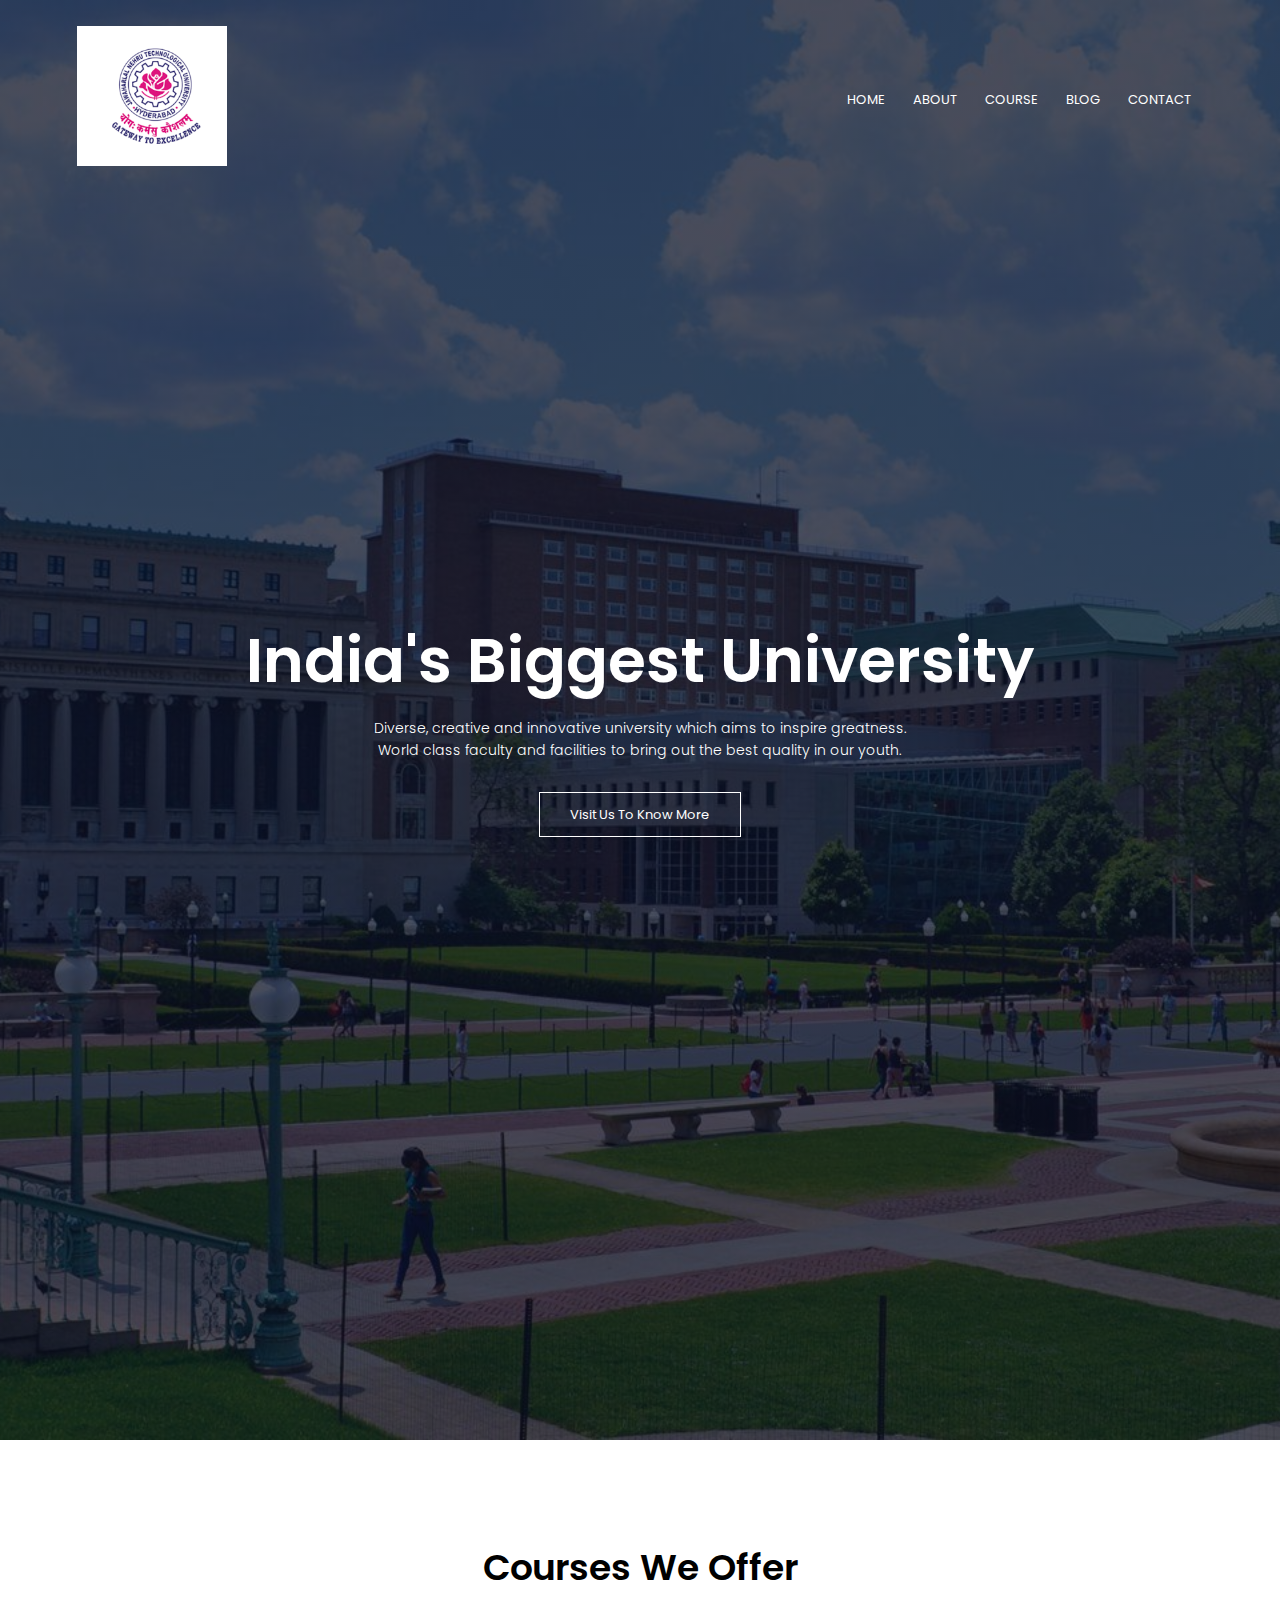
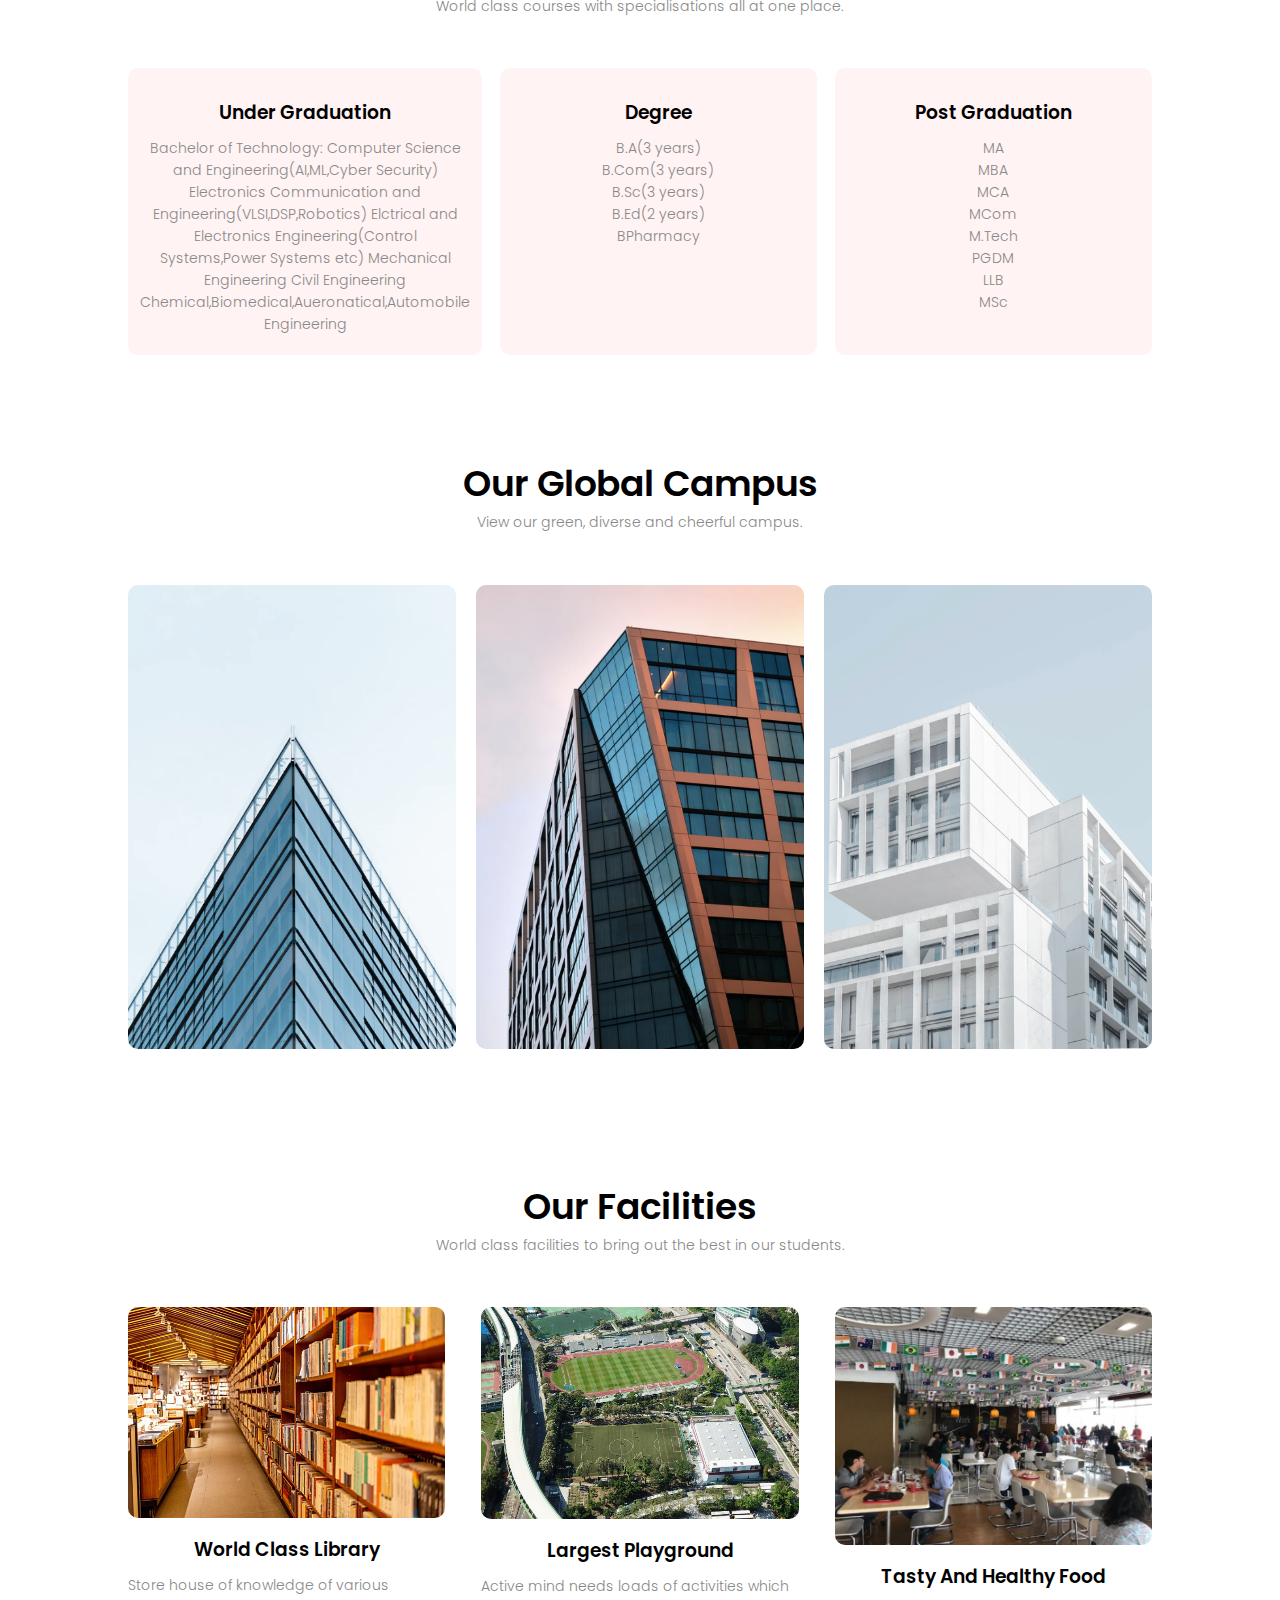
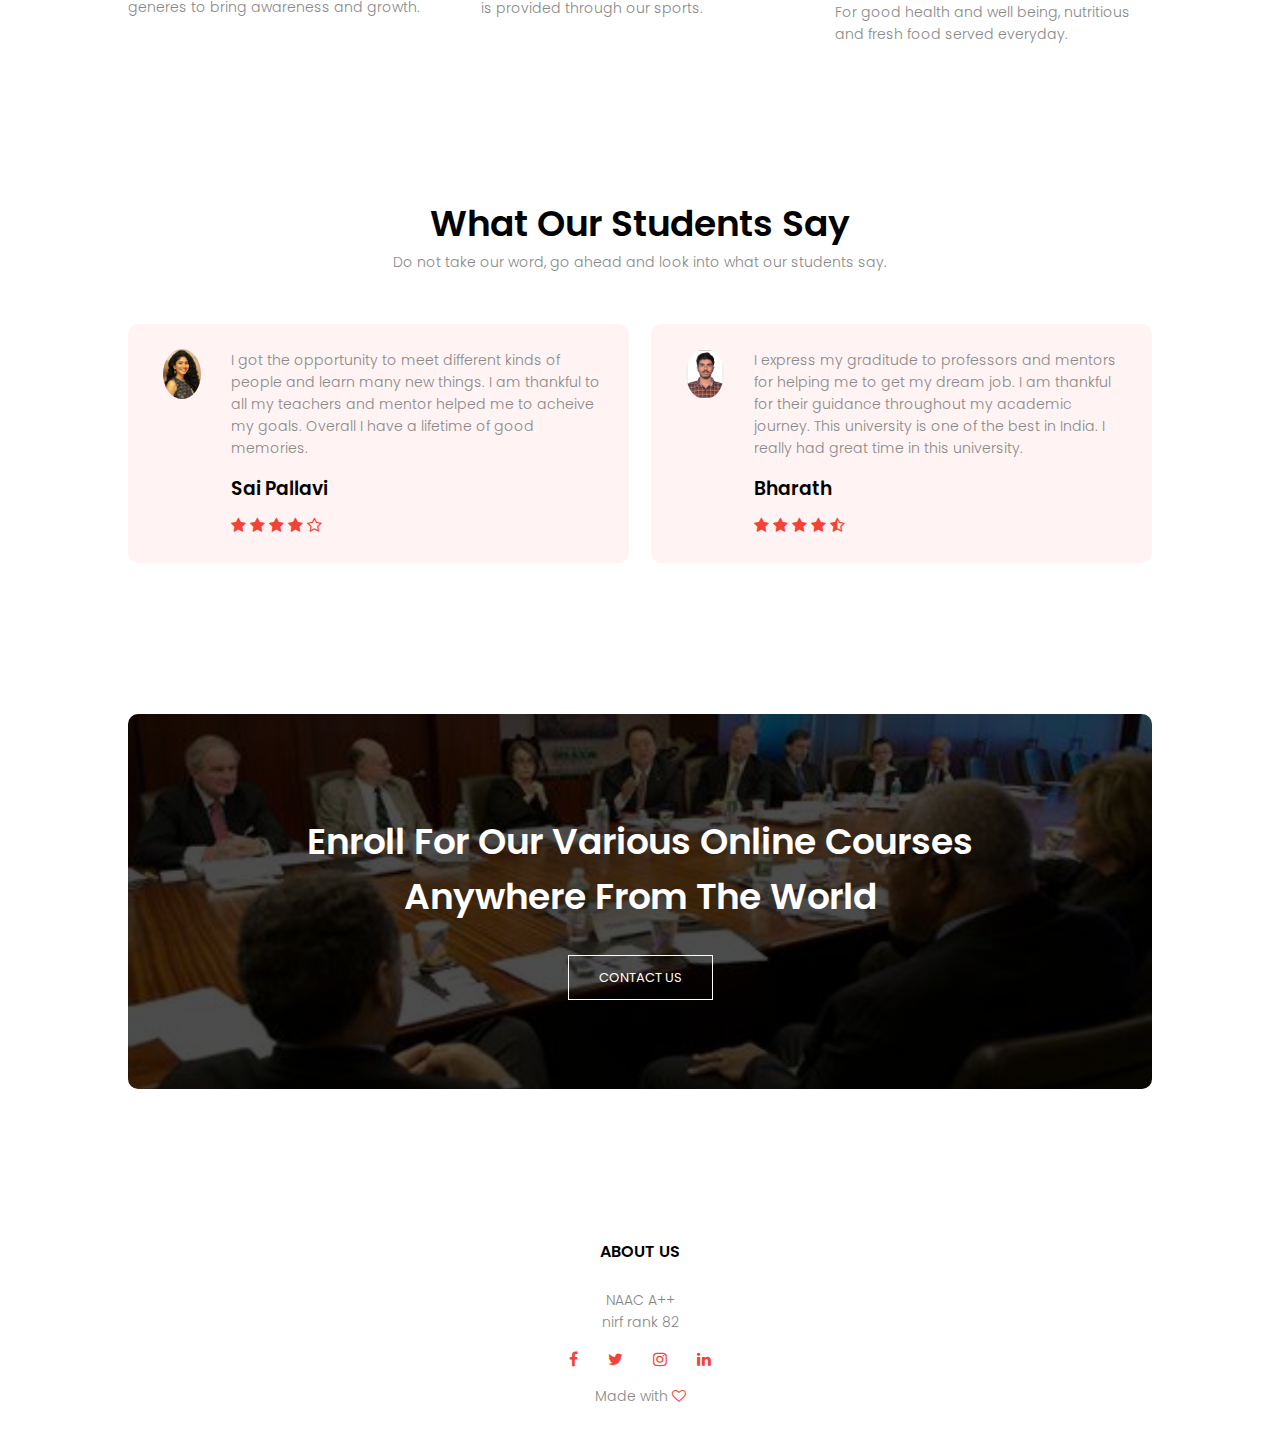
<file: index.html>
<!DOCTYPE html>
<html lang="en" dir="ltr">
  <head>
    <meta charset="utf-8"><!--recognizable characters-->
    <meta name="viewport" content="width=device-width, initial-scale=1.0"><!--to make it responsive-->
    <!--width is being set to the device width in which the website is seen and initial scale states
    by how much the website should be zoomed-->
    <title>JNTU Hyderabad</title><!--Tab title-->
    <link rel="preconnect" href="https://fonts.googleapis.com">
    <link rel="preconnect" href="https://fonts.gstatic.com" crossorigin>
    <link href="https://fonts.googleapis.com/css2?family=Poppins:wght@100;300;400;600;700&display=swap" rel="stylesheet">
    <link rel="stylesheet" href="https://stackpath.bootstrapcdn.com/font-awesome/4.7.0/css/font-awesome.min.css">
    <link rel="stylesheet" href="styles.css"><!--linking style sheet-->
  </head>
  <body>
    <!-- Header Section -->
    <section class="header">
      <nav>
        <a href="index.html"><img src="images/logo.png" alt="logo of JNTUH"></a>
        <div class="nav-links" id="navLinks">
          <i class="fa fa-times" onclick="hideMenu()"></i>
          <ul>
            <li><a href="index.html">HOME</a></li>
            <li><a href="aboutUs.html">ABOUT</a></li>
            <li><a href="course.html">COURSE</a></li>
            <li><a href="blog.html">BLOG</a></li>
            <li><a href="contactUs.html">CONTACT</a></li>
          </ul>
        </div>
        <i class="fa fa-bars" onclick="showMenu()"></i>
      </nav>

      <div class="text-box">
        <h1>India's Biggest University</h1>
        <p>Diverse, creative and innovative university which aims to inspire greatness.<br>World class faculty
        and facilities to bring out the best quality in our youth.</p>
        <a href="aboutUs.html" class="hero-btn">Visit Us To Know More</a>
      </div>


    </section>

    <!-- Course Section -->
    <section class="course" id="course">
      <h1>Courses We Offer</h1>
      <p>World class courses with specialisations all at one place.</p>
      <div class="row">
        <div class="course-col">
          <h3>Under Graduation</h3>
          <p>Bachelor of Technology:
            Computer Science and Engineering(AI,ML,Cyber Security)
            Electronics Communication and Engineering(VLSI,DSP,Robotics)
            Elctrical and Electronics Engineering(Control Systems,Power Systems etc)
            Mechanical Engineering
            Civil Engineering
            Chemical,Biomedical,Aueronatical,Automobile Engineering</p>
        </div>
        <div class="course-col">
          <h3>Degree</h3>
          <p>B.A(3 years)</p>
          <p> B.Com(3 years)</p>  
          <p> B.Sc(3 years) </p>   
          <p> B.Ed(2 years)</p> 
          <p>BPharmacy</p>
        </div>
        <div class="course-col">
          <h3>Post Graduation</h3>
          <p>MA</p>
          <p>MBA</p>
          <p>MCA</p>
          <p>MCom</p>
          <p>M.Tech</p>
          <p>PGDM</p>
          <p>LLB</p>
          <p>MSc</p>
        </div>
      </div>
    </section>

    <!-- Campus Section -->
    <section class="campus">
      <h1>Our Global Campus</h1>
      <p>View our green, diverse and cheerful campus.</p>
      <div class="row">
        <div class="campus-col">
          <img src="images/hyderabad.png" alt="Hyderabad campus of JNTU">
          <div class="layer">
            <h3>HYDERABAD</h3>
          </div>
        </div>
        <div class="campus-col">
          <img src="images/kakinada.png" alt="Kakinada campus of JNTU">
          <div class="layer">
            <h3>KAKINADA</h3>
          </div>
        </div>
        <div class="campus-col">
          <img src="images/anantapur.png" alt="Anantapur campus of JNTU">
          <div class="layer">
            <h3>ANANTAPUR</h3>
          </div>
        </div>
      </div>
    </section>

    <!-- Facilities Section -->
    <section class="facilities">
      <h1>Our Facilities</h1>
      <p>World class facilities to bring out the best in our students.</p>
      <div class="row">
        <div class="facilities-col">
          <img src="images/library.jpg" alt="library">
          <h3>World Class Library</h3>
          <p>Store house of knowledge of various generes to bring awareness and growth.</p>
        </div>
        <div class="facilities-col">
          <img src="images/ground.jpg" alt="ground">
          <h3>Largest Playground</h3>
          <p>Active mind needs loads of activities which is provided through our sports.</p>
        </div>
        <div class="facilities-col">
          <img src="images/cafeteria.jpg" alt="cafeteria">
          <h3>Tasty And Healthy Food</h3>
          <p>For good health and well being, nutritious and fresh food served everyday.</p>
        </div>
      </div>
    </section>

    <!-- Facilities Section -->
    <section class="testimonials">
      <h1>What Our Students Say</h1>
      <p>Do not take our word, go ahead and look into what our students say.</p>
      <div class="row">
        <div class="testimonials-col">
          <img src="images/user1.webp" alt="student-image">
          <div class="testimony">
            <p>I got the opportunity to meet different kinds of people and learn 
              many new things. I am thankful to all my teachers and mentor helped me 
              to acheive my goals. Overall I have a lifetime of good memories.</p>
              <h3>Sai Pallavi</h3>
              <i class="fa fa-star"></i>
              <i class="fa fa-star"></i>
              <i class="fa fa-star"></i>
              <i class="fa fa-star"></i>
              <i class="fa fa-star-o"></i>
          </div>
        </div>
        <div class="testimonials-col">
          <img src="images/user2.jpeg" alt="student-image">
          <div class="testimony">
            <p>I express my graditude to professors and mentors for helping me 
              to get my dream job. I am thankful for their guidance throughout 
              my academic journey. This university is one of the best in India.
              I really had great time in this university.</p>
              <h3>Bharath</h3>
              <i class="fa fa-star"></i>
              <i class="fa fa-star"></i>
              <i class="fa fa-star"></i>
              <i class="fa fa-star"></i>
              <i class="fa fa-star-half-o"></i>
          </div>
        </div>
      </div>
    </section>

    <!-- Call to Action Section -->
    <section class="cta">
      <h1>Enroll For Our Various Online Courses <br>Anywhere From The World</h1>
      <a href="contactUs.html" class="hero-btn">CONTACT US</a>
    </section>

    <!-- Footer -->
    <section class="footer">
      <h4>ABOUT US</h4>
      <p>NAAC A++</p>
      <p>nirf rank 82</p>
      <div class="icons">
        <i class="fa fa-facebook"></i>
        <i class="fa fa-twitter"></i>
        <i class="fa fa-instagram"></i>
        <i class="fa fa-linkedin"></i>
      </div>
      <p>Made with <i class="fa fa-heart-o"></i></p>
    </section>
    <!-- JS for menu toggle -->
    <script>
      var navLinks = document.getElementById("navLinks");
      function showMenu(){
        console.log("menu clicked!");
        navLinks.style.right = "0";
      }
      function hideMenu(){
        console.log("close clicked!");
        navLinks.style.right ="-200px";
      }
    </script>
  </body>
</html>
</file>
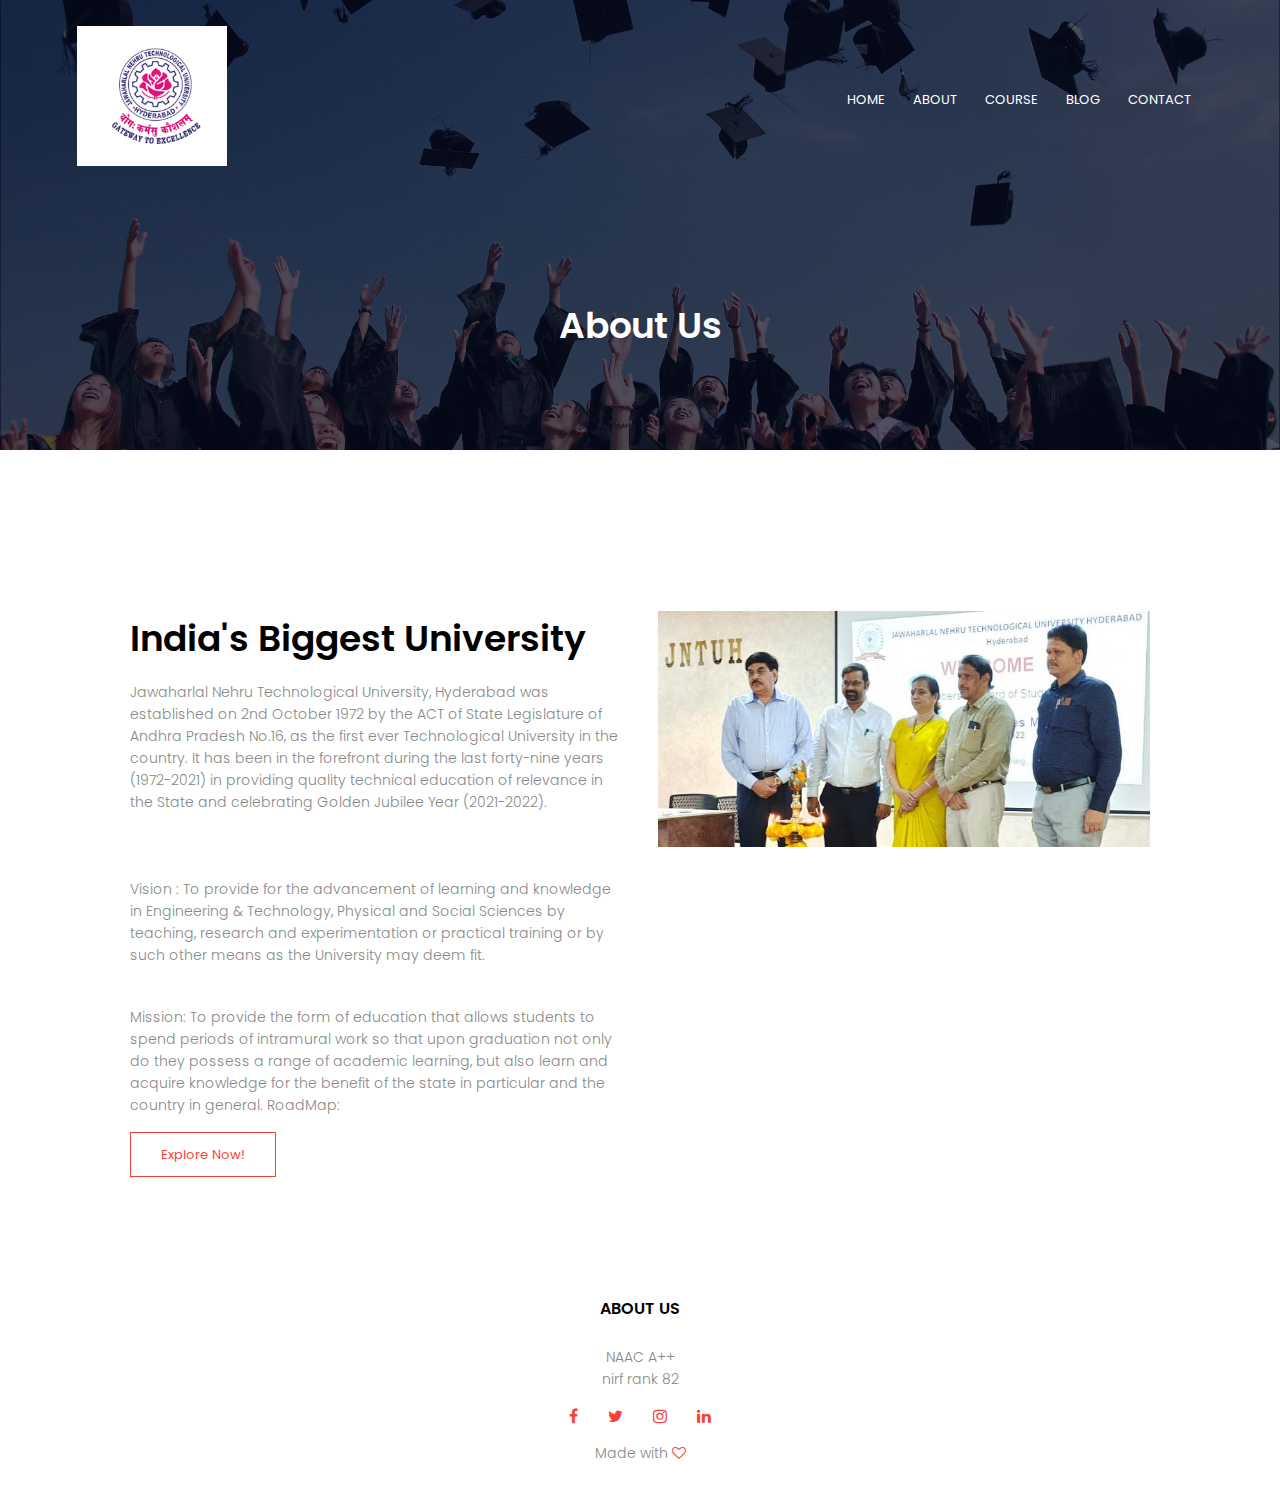
<file: aboutUs.html>
<!DOCTYPE html>
<html lang="en" dir="ltr">
  <head>
    <meta charset="utf-8"><!--recognizable characters-->
    <meta name="viewport" content="width=device-width, initial-scale=1.0"><!--to make it responsive-->
    <!--width is being set to the device width in which the website is seen and initial scale states
    by how much the website should be zoomed-->
    <title>JNTU Hyderabad</title><!--Tab title-->
    <link rel="preconnect" href="https://fonts.googleapis.com">
    <link rel="preconnect" href="https://fonts.gstatic.com" crossorigin>
    <link href="https://fonts.googleapis.com/css2?family=Poppins:wght@100;300;400;600;700&display=swap" rel="stylesheet">
    <link rel="stylesheet" href="https://stackpath.bootstrapcdn.com/font-awesome/4.7.0/css/font-awesome.min.css">
    <link rel="stylesheet" href="styles.css"><!--linking style sheet-->
  </head>
  <body>
    <!-- Header Section -->
    <section class="sub-header">
      <nav>
        <a href="index.html"><img src="images/logo.png" alt="logo of JNTUH"></a>
        <div class="nav-links" id="navLinks">
          <i class="fa fa-times" onclick="hideMenu()"></i>
          <ul>
            <li><a href="index.html">HOME</a></li>
            <li><a href="aboutUs.html">ABOUT</a></li>
            <li><a href="course.html">COURSE</a></li>
            <li><a href="blog.html">BLOG</a></li>
            <li><a href="contactUs.html">CONTACT</a></li>
          </ul>
        </div>
        <i class="fa fa-bars" onclick="showMenu()"></i>
      </nav>
      <h1>About Us</h1>
    </section>
    <!-- About JNTUH section-->
    <section class="about-us">
      <div class="row">
        <div class="about-col">
          <h1>India's Biggest University</h1>
          <p>Jawaharlal Nehru Technological University, Hyderabad was established on 
            2nd October 1972 by the ACT of State Legislature of Andhra Pradesh No.16,
             as the first ever Technological University in the country. 
            It has been in the forefront during the last forty-nine years (1972-2021) in providing 
            quality technical education of relevance in the State and celebrating
             Golden Jubilee Year (2021-2022).</p>
             <br>
            <p> 	
              Vision :
              To provide for the advancement of learning and knowledge in Engineering & Technology, 
              Physical and Social Sciences by teaching, research and experimentation or
               practical training or by such other means as the University may deem fit.</p>
            <p>
              Mission:
              To provide the form of education that allows students to spend periods of intramural 
              work so that upon graduation not only do they possess a range of academic learning, 
              but also learn and acquire knowledge for the benefit of the state in particular and the country in general.
              
              RoadMap:</p>
          <a href="course.html" class="hero-btn red-btn">Explore Now!</a>
        </div>
        <div class="about-col">
          <img src="images/about.jpeg" alt="team-of-people-in-conference">
        </div>
      </div>
    </section>
    <!-- Footer -->
    <section class="footer">
      <h4>ABOUT US</h4>
      <p>NAAC A++</p>
      <p>nirf rank 82</p>
      <div class="icons">
        <i class="fa fa-facebook"></i>
        <i class="fa fa-twitter"></i>
        <i class="fa fa-instagram"></i>
        <i class="fa fa-linkedin"></i>
      </div>
      <p>Made with <i class="fa fa-heart-o"></i></p>
    </section>

    <!-- JS for menu toggle -->
    <script>
      var navLinks = document.getElementById("navLinks");
      function showMenu(){
        console.log("menu clicked!");
        navLinks.style.right = "0";
      }
      function hideMenu(){
        console.log("close clicked!");
        navLinks.style.right ="-200px";
      }
    </script>
  </body>
</html>
</file>
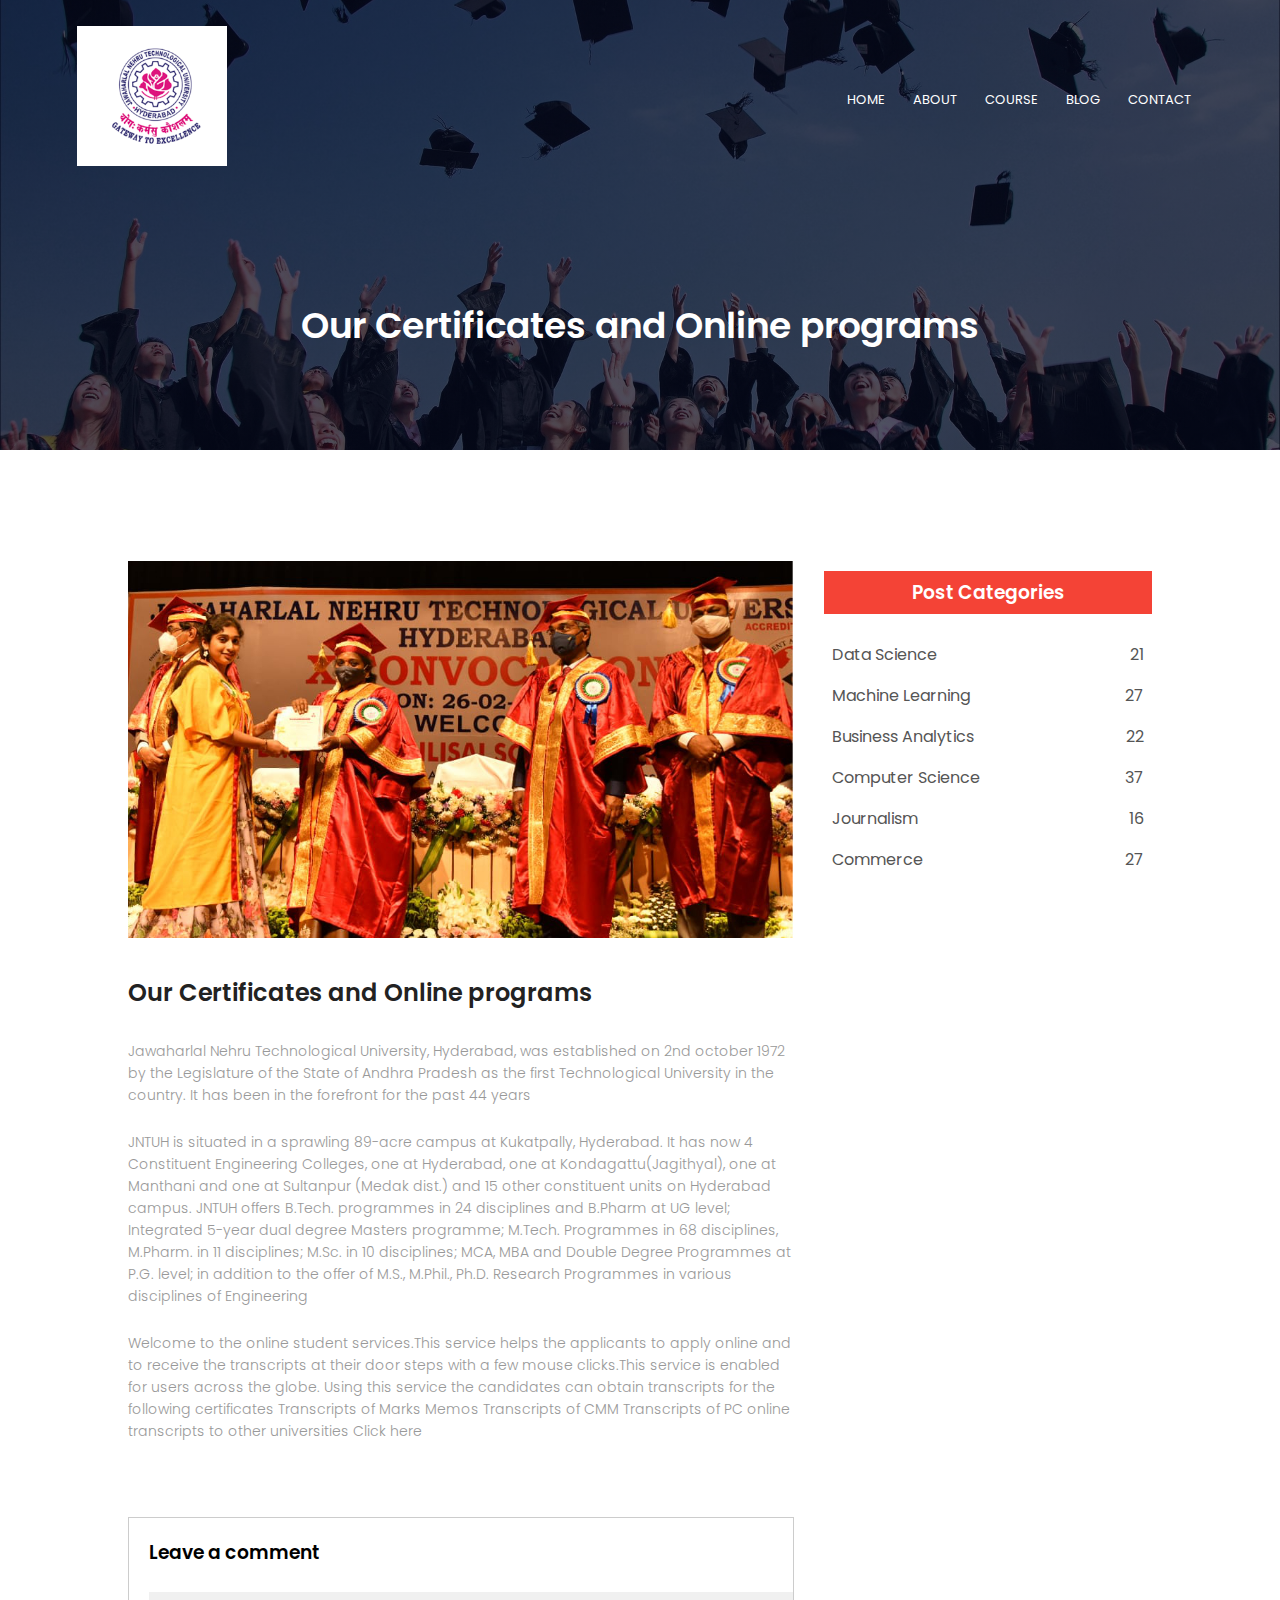
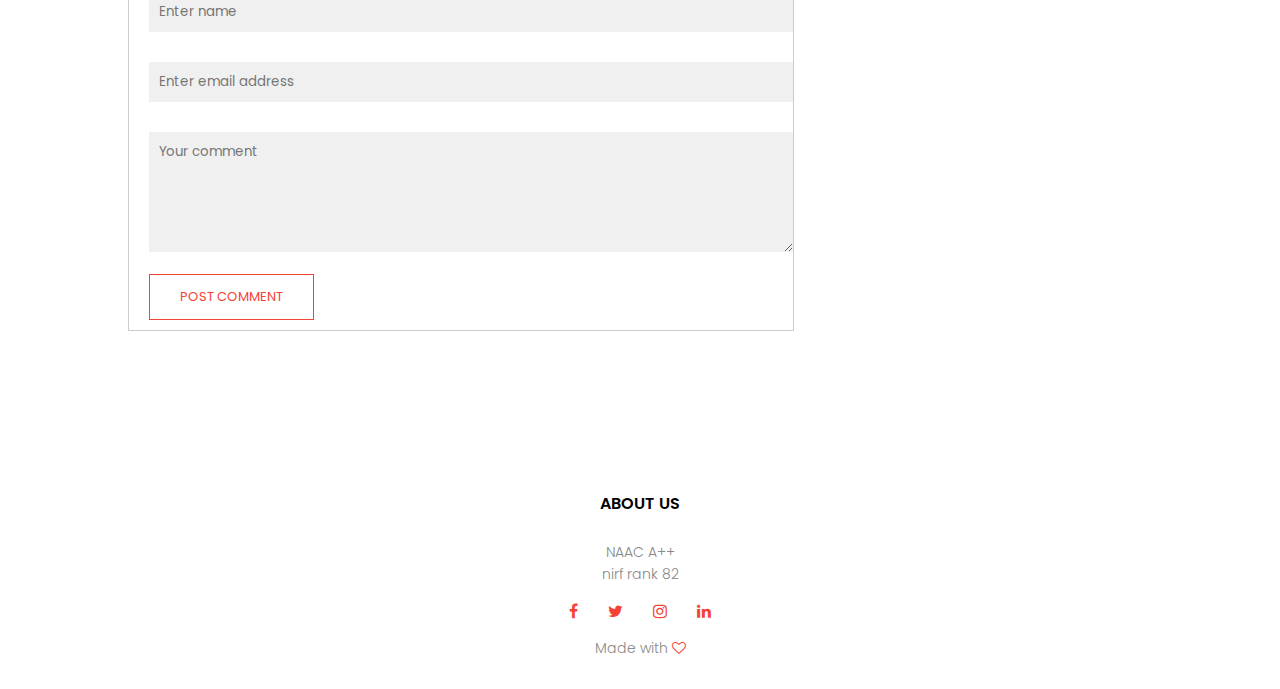
<file: blog.html>
<!DOCTYPE html>
<html lang="en" dir="ltr">
  <head>
    <meta charset="utf-8"><!--recognizable characters-->
    <meta name="viewport" content="width=device-width, initial-scale=1.0"><!--to make it responsive-->
    <!--width is being set to the device width in which the website is seen and initial scale states
    by how much the website should be zoomed-->
    <title>JNTU Hyderabad</title><!--Tab title-->
    <link rel="preconnect" href="https://fonts.googleapis.com">
    <link rel="preconnect" href="https://fonts.gstatic.com" crossorigin>
    <link href="https://fonts.googleapis.com/css2?family=Poppins:wght@100;300;400;600;700&display=swap" rel="stylesheet">
    <link rel="stylesheet" href="https://stackpath.bootstrapcdn.com/font-awesome/4.7.0/css/font-awesome.min.css">
    <link rel="stylesheet" href="styles.css"><!--linking style sheet-->
  </head>
  <body>
    <!-- Header Section -->
    <section class="sub-header">
      <nav>
        <a href="index.html"><img src="images/logo.png" alt="logo of JNTUH"></a>
        <div class="nav-links" id="navLinks">
          <i class="fa fa-times" onclick="hideMenu()"></i>
          <ul>
            <li><a href="index.html">HOME</a></li>
            <li><a href="aboutUs.html">ABOUT</a></li>
            <li><a href="course.html">COURSE</a></li>
            <li><a href="blog.html">BLOG</a></li>
            <li><a href="contactUs.html">CONTACT</a></li>
          </ul>
        </div>
        <i class="fa fa-bars" onclick="showMenu()"></i>
      </nav>
      <h1 class="blog-heading">Our Certificates and Online programs</h1>
    </section>
    <!-- Blog section-->
    <section class="blog">
      <div class="row">
        <div class="blog-left">
          <img src="images/certificate.jpg" alt="girl-with-certificate">
          <h2>Our Certificates and Online programs</h2>
          <p>Jawaharlal Nehru Technological University, Hyderabad, was established on 2nd october 1972 by the Legislature of the State of Andhra Pradesh as the first Technological University in the country. 
            It has been in the forefront for the past 44 years</p>
          <br>
          <p>JNTUH is situated in a sprawling 89-acre campus at Kukatpally, Hyderabad. 
            It has now 4 Constituent Engineering Colleges, one at Hyderabad, one at Kondagattu(Jagithyal),
             one at Manthani and one at Sultanpur (Medak dist.) and 15 other constituent units on Hyderabad
              campus. JNTUH offers B.Tech. programmes in 24 disciplines and B.Pharm at UG level;
               Integrated 5-year dual degree Masters programme; M.Tech. Programmes in 68 disciplines, 
              M.Pharm. in 11 disciplines; M.Sc. in 10 disciplines; MCA, MBA and Double Degree Programmes at P.G. level;
               in addition to the offer of M.S., M.Phil., Ph.D. Research Programmes in various disciplines of Engineering
          </p>
          <br>
          <p>Welcome to the online student services.This service helps the applicants to apply online and to receive the transcripts at their door steps with a few mouse clicks.This service is enabled for users across the globe.

            Using this service the candidates can obtain transcripts for the following certificates
            
            Transcripts of Marks Memos
            Transcripts of CMM
            Transcripts of PC
            online transcripts to other universities Click here</p>
          <br>
          <p></p>

          <div class="comment-box">
            <h3>Leave a comment</h3>
            <form action="@mailto:hello@gmail.com" method="post" class="comment-form">
              <input type="text" placeholder="Enter name">
              <input type="email" placeholder="Enter email address">
              <textarea rows="5" placeholder="Your comment"></textarea>
              <button type="submit" name="button" class="hero-btn red-btn">POST COMMENT</button>
            </form>
          </div>
        </div>
        <div class="blog-right">
          <h3>Post Categories</h3>
          <div>
            <span>Data Science</span>
            <span>21</span>
          </div>
          <div>
            <span>Machine Learning</span>
            <span>27</span>
          </div>
          <div>
            <span>Business Analytics</span>
            <span>22</span>
          </div>
          <div>
            <span>Computer Science</span>
            <span>37</span>
          </div>
          <div>
            <span>Journalism</span>
            <span>16</span>
          </div>
          <div>
            <span>Commerce</span>
            <span>27</span>
          </div>
        </div>
      </div>
    </section>
    <!-- Footer -->
    <section class="footer">
      <h4>ABOUT US</h4>
      <p>NAAC A++</p>
      <p>nirf rank 82</p>
      <div class="icons">
        <i class="fa fa-facebook"></i>
        <i class="fa fa-twitter"></i>
        <i class="fa fa-instagram"></i>
        <i class="fa fa-linkedin"></i>
      </div>
      <p>Made with <i class="fa fa-heart-o"></i></p>
    </section>

    <!-- JS for menu toggle -->
    <script>
      var navLinks = document.getElementById("navLinks");
      function showMenu(){
        console.log("menu clicked!");
        navLinks.style.right = "0";
      }
      function hideMenu(){
        console.log("close clicked!");
        navLinks.style.right ="-200px";
      }
    </script>
  </body>
</html>
</file>
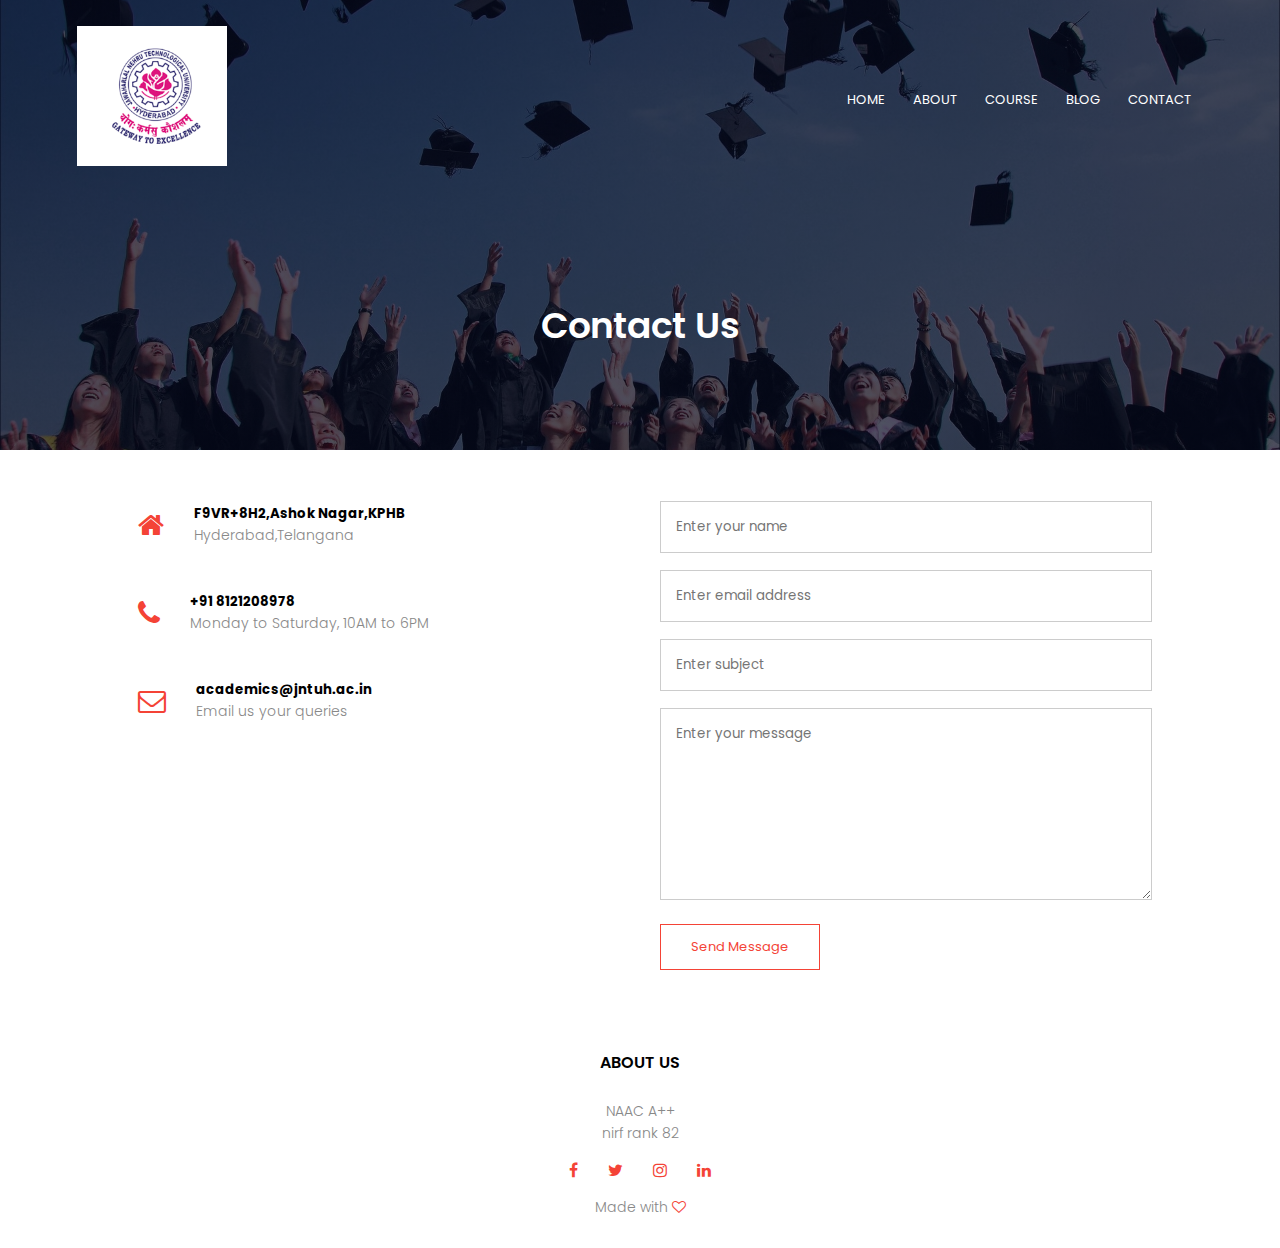
<file: contactUs.html>
<!DOCTYPE html>
<html lang="en" dir="ltr">
  <head>
    <meta charset="utf-8"><!--recognizable characters-->
    <meta name="viewport" content="width=device-width, initial-scale=1.0"><!--to make it responsive-->
    <!--width is being set to the device width in which the website is seen and initial scale states
    by how much the website should be zoomed-->
    <title>JNTU Hyderabad</title><!--Tab title-->
    <link rel="preconnect" href="https://fonts.googleapis.com">
    <link rel="preconnect" href="https://fonts.gstatic.com" crossorigin>
    <link href="https://fonts.googleapis.com/css2?family=Poppins:wght@100;300;400;600;700&display=swap" rel="stylesheet">
    <link rel="stylesheet" href="https://stackpath.bootstrapcdn.com/font-awesome/4.7.0/css/font-awesome.min.css">
    <link rel="stylesheet" href="styles.css"><!--linking style sheet-->
  </head>
  <body>
    <!-- Header Section -->
    <section class="sub-header">
      <nav>
        <a href="index.html"><img src="images/logo.png" alt="logo of JNTUH"></a>
        <div class="nav-links" id="navLinks">
          <i class="fa fa-times" onclick="hideMenu()"></i>
          <ul>
            <li><a href="index.html">HOME</a></li>
            <li><a href="aboutUs.html">ABOUT</a></li>
            <li><a href="course.html">COURSE</a></li>
            <li><a href="blog.html">BLOG</a></li>
            <li><a href="contactUs.html">CONTACT</a></li>
          </ul>
        </div>
        <i class="fa fa-bars" onclick="showMenu()"></i>
      </nav>
      <h1>Contact Us</h1>
    </section>
    <!-- Address & Contact Form  Section -->
    <section class="contact-us">
      <div class="row">
        <div class="contact-col">
          <div>
            <i class="fa fa-home"></i>
            <span><h5>F9VR+8H2,Ashok Nagar,KPHB</h5>
              <p>Hyderabad,Telangana</p></span>
          </div>
          <div>
            <i class="fa fa-phone"></i>
            <span><h5>+91 8121208978</h5><p>Monday to Saturday, 10AM to 6PM</p></span>
          </div>
          <div>
            <i class="fa fa-envelope-o"></i>
            <span><h5>academics@jntuh.ac.in</h5><p>Email us your queries</p></span>
          </div>
        </div>
        <div class="contact-col">
          <form action="">
            <input type="text" placeholder="Enter your name" required>
            <input type="email" placeholder="Enter email address" required>
            <input type="text" placeholder="Enter subject" required>
            <textarea rows="8" placeholder="Enter your message"></textarea>
            <button type="submit" class="hero-btn red-btn">Send Message</button>
          </form>
        </div>
      </div>
    </section>
    <!-- Footer -->
    <section class="footer">
      <h4>ABOUT US</h4>
      <p>NAAC A++</p>
      <p>nirf rank 82</p>
      <div class="icons">
        <i class="fa fa-facebook"></i>
        <i class="fa fa-twitter"></i>
        <i class="fa fa-instagram"></i>
        <i class="fa fa-linkedin"></i>
      </div>
      <p>Made with <i class="fa fa-heart-o"></i></p>
    </section>

    <!-- JS for menu toggle -->
    <script>
      var navLinks = document.getElementById("navLinks");
      function showMenu(){
        console.log("menu clicked!");
        navLinks.style.right = "0";
      }
      function hideMenu(){
        console.log("close clicked!");
        navLinks.style.right ="-200px";
      }
    </script>
  </body>
</html>
</file>
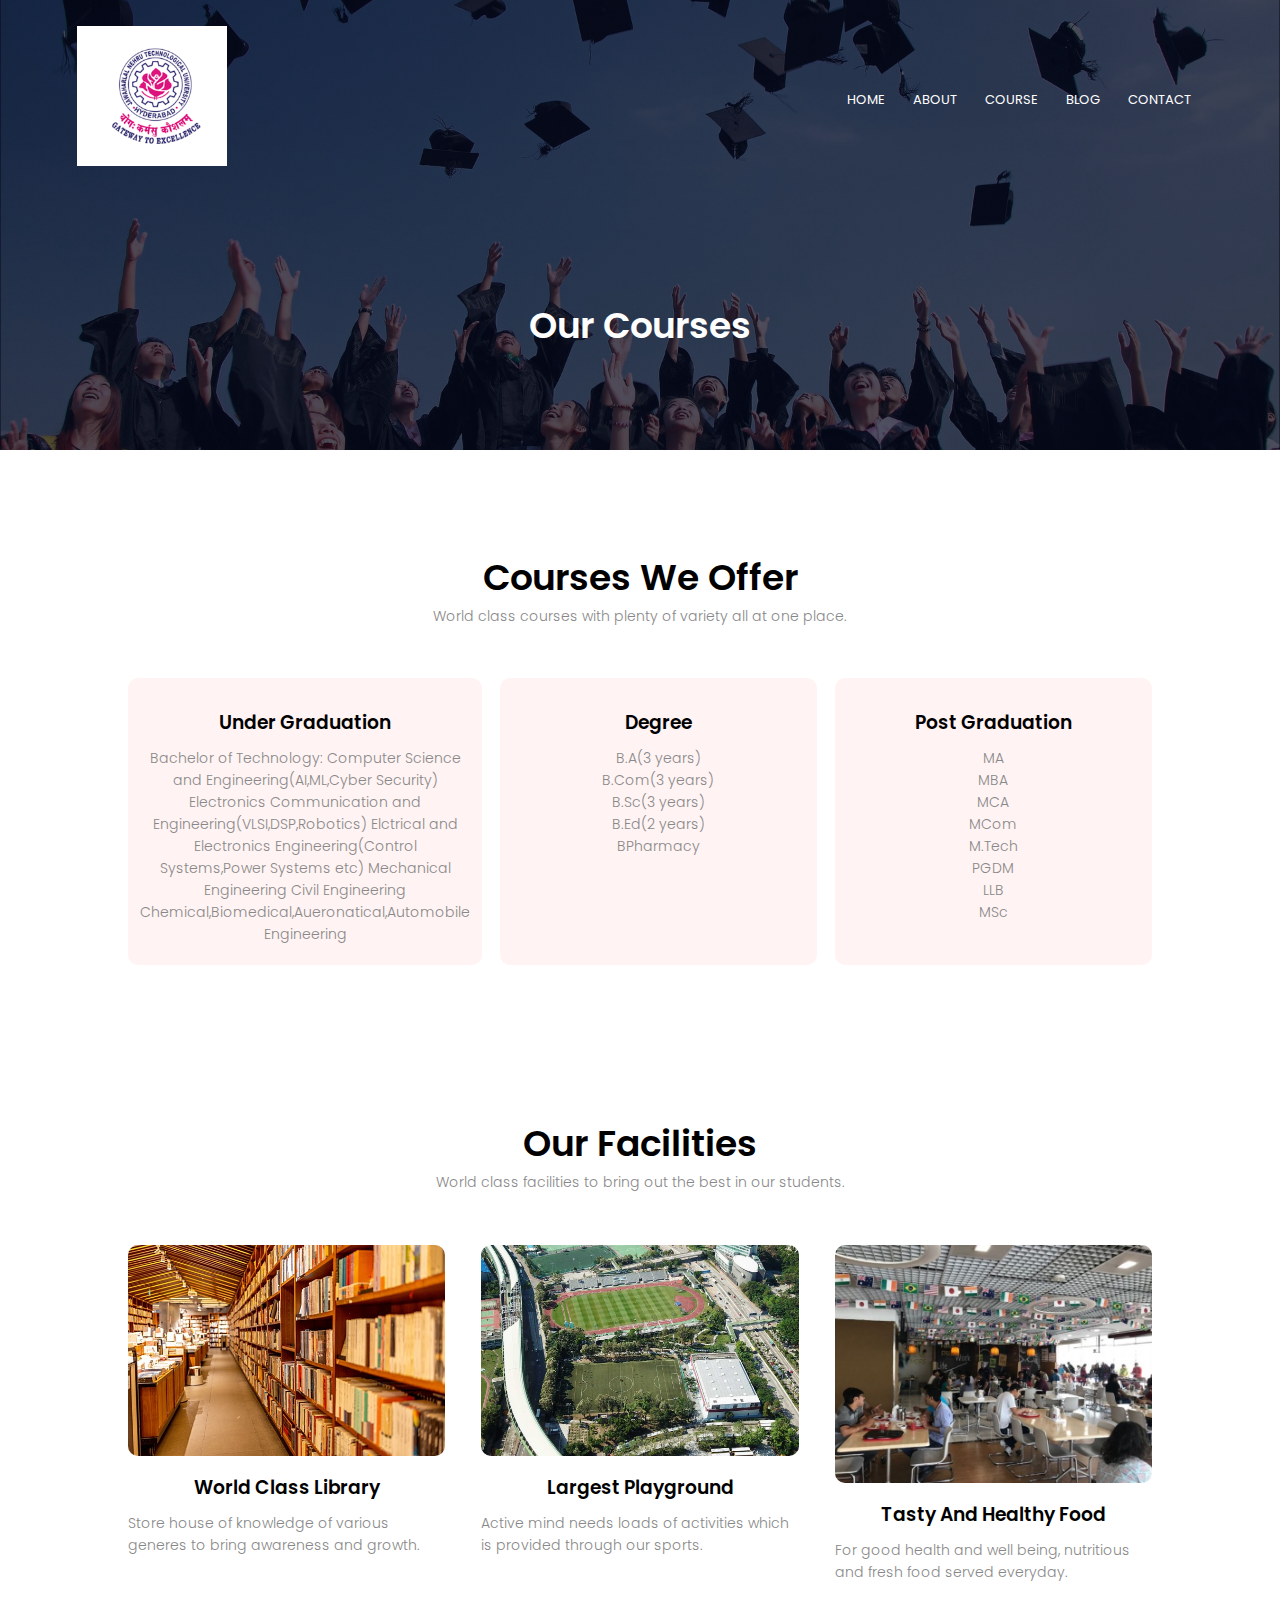
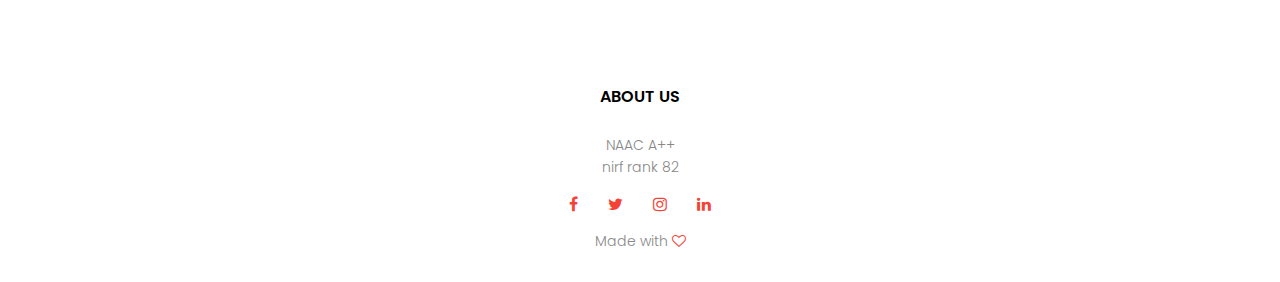
<file: course.html>
<!DOCTYPE html>
<html lang="en" dir="ltr">
  <head>
    <meta charset="utf-8"><!--recognizable characters-->
    <meta name="viewport" content="width=device-width, initial-scale=1.0"><!--to make it responsive-->
    <!--width is being set to the device width in which the website is seen and initial scale states
    by how much the website should be zoomed-->
    <title>JNTU Hyderabad</title><!--Tab title-->
    <link rel="preconnect" href="https://fonts.googleapis.com">
    <link rel="preconnect" href="https://fonts.gstatic.com" crossorigin>
    <link href="https://fonts.googleapis.com/css2?family=Poppins:wght@100;300;400;600;700&display=swap" rel="stylesheet">
    <link rel="stylesheet" href="https://stackpath.bootstrapcdn.com/font-awesome/4.7.0/css/font-awesome.min.css">
    <link rel="stylesheet" href="styles.css"><!--linking style sheet-->
  </head>
  <body>
    <!-- Header Section -->
    <section class="sub-header">
      <nav>
        <a href="index.html"><img src="images/logo.png" alt="logo of JNTUH"></a>
        <div class="nav-links" id="navLinks">
          <i class="fa fa-times" onclick="hideMenu()"></i>
          <ul>
            <li><a href="index.html">HOME</a></li>
            <li><a href="aboutUs.html">ABOUT</a></li>
            <li><a href="course.html">COURSE</a></li>
            <li><a href="blog.html">BLOG</a></li>
            <li><a href="contactUs.html">CONTACT</a></li>
          </ul>
        </div>
        <i class="fa fa-bars" onclick="showMenu()"></i>
      </nav>
      <h1>Our Courses</h1>
    </section>
    <!-- Course section-->
    <section class="course" id="course">
      <h1>Courses We Offer</h1>
      <p>World class courses with plenty of variety all at one place.</p>
      <div class="row">
        <div class="course-col">
          <h3>Under Graduation</h3>
          <p>Bachelor of Technology:
            Computer Science and Engineering(AI,ML,Cyber Security)
            Electronics Communication and Engineering(VLSI,DSP,Robotics)
            Elctrical and Electronics Engineering(Control Systems,Power Systems etc)
            Mechanical Engineering
            Civil Engineering
            Chemical,Biomedical,Aueronatical,Automobile Engineering</p>
        </div>
        <div class="course-col">
          <h3>Degree</h3>
          <p>B.A(3 years)</p>
          <p> B.Com(3 years)</p>  
          <p> B.Sc(3 years) </p>   
          <p> B.Ed(2 years)</p> 
          <p>BPharmacy</p>
        </div>
        <div class="course-col">
          <h3>Post Graduation</h3>
          <p>MA</p>
          <p>MBA</p>
          <p>MCA</p>
          <p>MCom</p>
          <p>M.Tech</p>
          <p>PGDM</p>
          <p>LLB</p>
          <p>MSc</p>
        </div>
      </div>
    </section>

    <!-- Facilities Section -->
    <section class="facilities">
      <h1>Our Facilities</h1>
      <p>World class facilities to bring out the best in our students.</p>
      <div class="row">
        <div class="facilities-col">
          <img src="images/library.jpg" alt="library">
          <h3>World Class Library</h3>
          <p>Store house of knowledge of various generes to bring awareness and growth.</p>
        </div>
        <div class="facilities-col">
          <img src="images/ground.jpg" alt="ground">
          <h3>Largest Playground</h3>
          <p>Active mind needs loads of activities which is provided through our sports.</p>
        </div>
        <div class="facilities-col">
          <img src="images/cafeteria.jpg" alt="cafeteria">
          <h3>Tasty And Healthy Food</h3>
          <p>For good health and well being, nutritious and fresh food served everyday.</p>
        </div>
      </div>
    </section>

    <!-- Footer -->
    <section class="footer">
      <h4>ABOUT US</h4>
      <p>NAAC A++</p>
      <p>nirf rank 82</p>
      <div class="icons">
        <i class="fa fa-facebook"></i>
        <i class="fa fa-twitter"></i>
        <i class="fa fa-instagram"></i>
        <i class="fa fa-linkedin"></i>
      </div>
      <p>Made with <i class="fa fa-heart-o"></i></p>
    </section>

    <!-- JS for menu toggle -->
    <script>
      var navLinks = document.getElementById("navLinks");
      function showMenu(){
        console.log("menu clicked!");
        navLinks.style.right = "0";
      }
      function hideMenu(){
        console.log("close clicked!");
        navLinks.style.right ="-200px";
      }
    </script>
  </body>
</html>
</file>
<file: styles.css>
*{
  margin: 0;
  padding: 0;
  font-family: 'Poppins', sans-serif;
}

.header{
  /* min-height prevents that element from becoming smaller than the specified height */
  /* 100vh mean 100% of the viewport height*/
  min-height: 160vh;
  /* the element's total width will be 100% of its containing block
  plus any horizontal margin, padding and border.*/
  width: 100%;
  /*The background images are drawn on stacking context layers on top of each other.
  The first layer(linear-gradient) specified is drawn as if it is closest to the user.*/
  background-image: linear-gradient(rgba(4, 9, 30, 0.7), rgba(4, 9, 30, 0.7)),url(images/bg1.jpg);
  background-position: center;
  /*cover- Scales the image as large as possible to fill the container, stretching the image if necessary.
   If the proportions of the image differ from the element, it is cropped either vertically or
   horizontally so that no empty space remains.*/
  background-size: cover;
  /*The element is positioned according to the normal flow of the document,
  and then offset relative to itself based on the values of top, right, bottom, and left.*/
  position: relative;
}

nav{
  /*flex direction by default is row(main axis-horizontal, cross axis-vertical)*/
  display: flex;
  /*spacing added around the content (border|padding|content) top/bottom | left/right*/
  padding: 2% 6%;
  /*Distribute items evenly the first item is flush with the start,
  the last is flush with the end (along main axis)*/
  justify-content: space-between;
  /*The flex items' margin boxes are centered within the line on the cross-axis. If the
  cross-size of an item is larger than the flex container, it will overflow equally in both directions.*/
  align-items: center;
}

nav img{
  width: 150px; /*set image width*/
}

.nav-links{
   /*take up whole flex container space flex:1;*/
  text-align:right;
}

.nav-links ul li{
  list-style: none;/*remove bullets*/
  display: inline-block;;/*get displayed in one line*/
  padding: 8px 12px;/*top/bottom=8 & right/left=12*/
  /*The element is positioned according to the normal flow of the document,
  and then offset relative to itself based on the values of top, right, bottom, and left.*/
  position: relative;
}
.nav-links ul li a{
  text-decoration: none; /*remove underline style of links*/
  color: #ffffff; /*text colour*/
  font-size: 13px;

}

.nav-links ul li::after{ /*creates a psuedo-element-here a red underline*/
  content: '';
  width: 0%;
  height: 2px; /*thickness of the line*/
  background: #f44336; /*background color*/
  display: block;
  margin: auto; /*top,bottom=0 and is horizontally centered*/
  transition: 0.5s; /*duration*/
}

.nav-links ul li:hover::after{
  width: 100%; /*on hovering increase the width to max of the li element*/
}

.text-box{
  width: 90%;
  color:  #fff;
  position: absolute;
  top: 50%;
  left: 50%;
  transform: translate(-50%,-50%); /*x, y translate*/
  text-align: center;
}
.text-box h1{
  font-size: 62px;
}
.text-box p{
  margin: 10px 0 40px;
  font-size: 14px;
  color: #fff;
}
.hero-btn{
  text-decoration: none;
  border: 1px solid #fff;
  padding: 12px 30px;
  font-size: 13px;
  color: #fff;
  background: transparent;
  position: relative;
  cursor: pointer;
}
.hero-btn:hover{
  border: 1px solid #f44336;
  background: #f44336;
  transition: 1s;
}
nav .fa{
  display: none;
}

/* course section */
.course{
  width: 80%;
  margin: auto;
  text-align: center;
  padding-top: 100px;
}
h1 {
  font-size: 36px;
  font-weight: 600;
}
p{
  color: #888;
  font-size: 14px;
  font-weight: 300;
  line-height: 22px;

}
.row{
  margin-top: 5%;
  display: flex;
  justify-content: space-between;
}
.course-col{
  flex-basis: 31%;
  background: #fff3f3;
  border-radius: 10px;
  padding: 20px 12px;
  margin-bottom: 5%;
  box-sizing: border-box;
  transition: 0.5s;
}
h3{
  text-align: center;
  font-weight: 600;
  margin: 10px 0;
}
.course-col:hover{
  /* offset-x | offset-y | blur-radius | spread-radius | color */
  box-shadow: 0 0 20px 0 rgba(0,0,0,0.2);
}


/* campus section */
.campus{
  width: 80%;
  margin: auto;
  text-align: center;
  padding-top: 50px;
}
.campus-col{
  flex-basis: 32%;
  border-radius: 10px;
  margin-bottom: 30px;
  position: relative;
  overflow: hidden;
}
.campus-col img{
  width: 100%;
  display: block;
}
.layer{
  background: transparent;
  height: 100%;
  width: 100%;
  position: absolute;
  top: 0;
  left: 0;
  transistion: 0.5s;
}
.layer:hover{
    background: rgba(226, 0, 0, 0.7);
}

.layer h3{
  width: 100%;
  font-weight: 400;
  color: #fff;
  font-size: 26px;
  bottom: 0;
  left: 50%;
  transform: translateX(-50%);
  position: absolute;
  opacity: 0;
  transition: 0.5s;
}
.layer:hover h3{
  bottom: 49%;
  opacity: 1;
}


/* facilities section */
.facilities{
  width: 80%;
  margin: auto;
  text-align: center;
  padding-top: 100px;
}
.facilities-col{
  flex-basis: 31%;
  border-radius: 10px;
  margin-bottom: 5%;
  text-align: left;
}
.facilities-col img{
  width: 100%;
  border-radius: 10px;
}
.facilities-col p{
  padding: 0;
}
.facilities-col h1{
  margin-top: 16px;
  margin-bottom: 15px;
  text-align: left;
}

/* testimonials section */
.testimonials{
  width: 80%;
  margin: auto;
  text-align: center;
  padding-top: 100px;
}
.testimonials-col{
  flex-basis: 44%;
  border-radius: 10px;
  margin-bottom: 5%;
  text-align: left;
  background: #fff3f3;
  cursor: pointer;
  padding: 25px;
  display: flex;
}
.testimonials-col img{
  height: 50px;
  margin-left: 10px;
  margin-right: 30px;
  border-radius: 50%;
}
.testimonials-col h3{
  margin-top: 15px;
  text-align: left;
}
.testimonials-col .fa{
  color: #f44336;
}
/*call-to-action section*/
.cta{
  margin: 100px auto;
  width: 80%;
  background-image: linear-gradient(rgba(0, 0, 0, 0.7),rgba(0, 0, 0, 0.7)),url(images/bg2.jpg);
  background-position: center;
  background-size: cover;
  border-radius: 10px;
  text-align: center;
  padding: 100px 0;

}
.cta h1{
  color: #fff;
  margin-bottom: 40px;
  padding: 0;
}

/*footer section*/
.footer{
  width: 100%;
  text-align: center;
  padding: 30px 0;
}
.footer h4{
  margin-top: 20px;
  margin-bottom: 25px;
  font-weight: 600;
}
.icons .fa{
  color: #f44336;
  margin: 0 13px;
  padding: 18px 0;
  cursor: pointer;
}
.fa-heart-o{
  color: #f44336;
}


/*ABOUT US PAGE*/
.sub-header{
  height: 50vh;
  width: 100%;
  background-image: linear-gradient(rgba(4, 9, 30, 0.7),rgba(4, 9, 30, 0.7)),url(images/background.jpg);
  background-position: center;
  background-size: cover;
  text-align: center;
  color: #fff;
}
.sub-header h1{
  margin-top: 100px;
}
.about-us{
  width: 80%;
  margin: auto;
  padding-top: 80px;
  padding-bottom:50px;
}
.about-col{
  flex-basis: 48%;
  padding: 30px 2px;
}
.about-col img{
  width: 100%;
}
.about-col p {
  padding: 15px 0 25px;
}
.red-btn{
  border: 1px solid #f44336;
  background: transparent;
  color: #f44336;
}
.red-btn:hover{
  color: #fff;
}

/*CONTACT US PAGE*/
.location{
  width: 80%;
  margin: auto;
  padding: 80px 0;
}
.location iframe{
  width: 100%;
}
.contact-us{
  width: 80%;
  margin: auto;
}
.contact-col{
  flex-basis: 48%;
  margin-bottom: 30px;
}
.contact-col div{
  display: flex;
  align-items: center;
  margin-bottom: 40px;
}
.contact-col div .fa{
  font-size: 28px;
  color: #f44336;
  margin: 10px;
  margin-right: 30px;
}

.contact-col input, .contact-col textarea{
  width: 100%;
  padding: 15px;
  margin-bottom: 17px;
  outline: none;
  border: 1px solid #ccc;
  box-sizing: border-box;
}

/*BLOG PAGE*/
.blog{
  width:80%;
  margin: auto;
  padding: 60px 0;
}
.blog-left{
  flex-basis: 65%;
}
.blog-left img{
  width: 100%;
}
.blog-left h2{
  color: #222;
  font-weight: 600;
  margin: 30px 0;
}
.blog-left p{
  color: #999;
  padding: 0;
}
.comment-box {
  border: 1px solid #ccc;
  margin: 50px 0px;
  padding: 10px 20px;
  box-sizing: border-box;
}
.comment-box h3{
  text-align: left;
}
.comment-box input, .comment-box textarea{
  width: 100%;
  padding: 10px;
  margin: 15px 0;
  outline: none;
  border: none;
  background: #f0f0f0;
}
.blog-right{
  flex-basis: 32%;
}
.blog-right h3 {
  background: #f44336;
  color: #fff;
  padding: 7px 0;
  margin-bottom: 20px;
}
.blog-right div{
  display: flex;
  align-items: center;
  justify-content: space-between;
  color: #555;
  padding: 8px;
  box-sizing: border-box;
}
/* responsive design */
@media(max-width: 700px){
  html, body{
    overflow-x: hidden;
  }
  .text-box h1{
    font-size: 20px;
  }
  .nav-links ul li{
    display: block;
  }

  .nav-links{
    background: #f44336;
    height: 100vh;
    width: 200px;
    text-align: left;
    position: absolute;
    top: 0;
    right: -200px;/*modify this to show and hide*/
    z-index: 2;
    transition: 1s;
  }
  nav .fa{
    display: block;
    color: #fff;
    margin: 10px;
    font-size: 22px;
    cursor: pointer;

  }
  nav-links ul{
    padding: 40px;
  }
  .row{
    flex-direction: column;
  }
  .testimonials-col img{
    margin-left: 0;
    margin-right: 15px;
  }
  .cta h1{
    font-size: 22px;
  }
  .blog-heading{
    font-size: 22px;
  }
}
</file>
